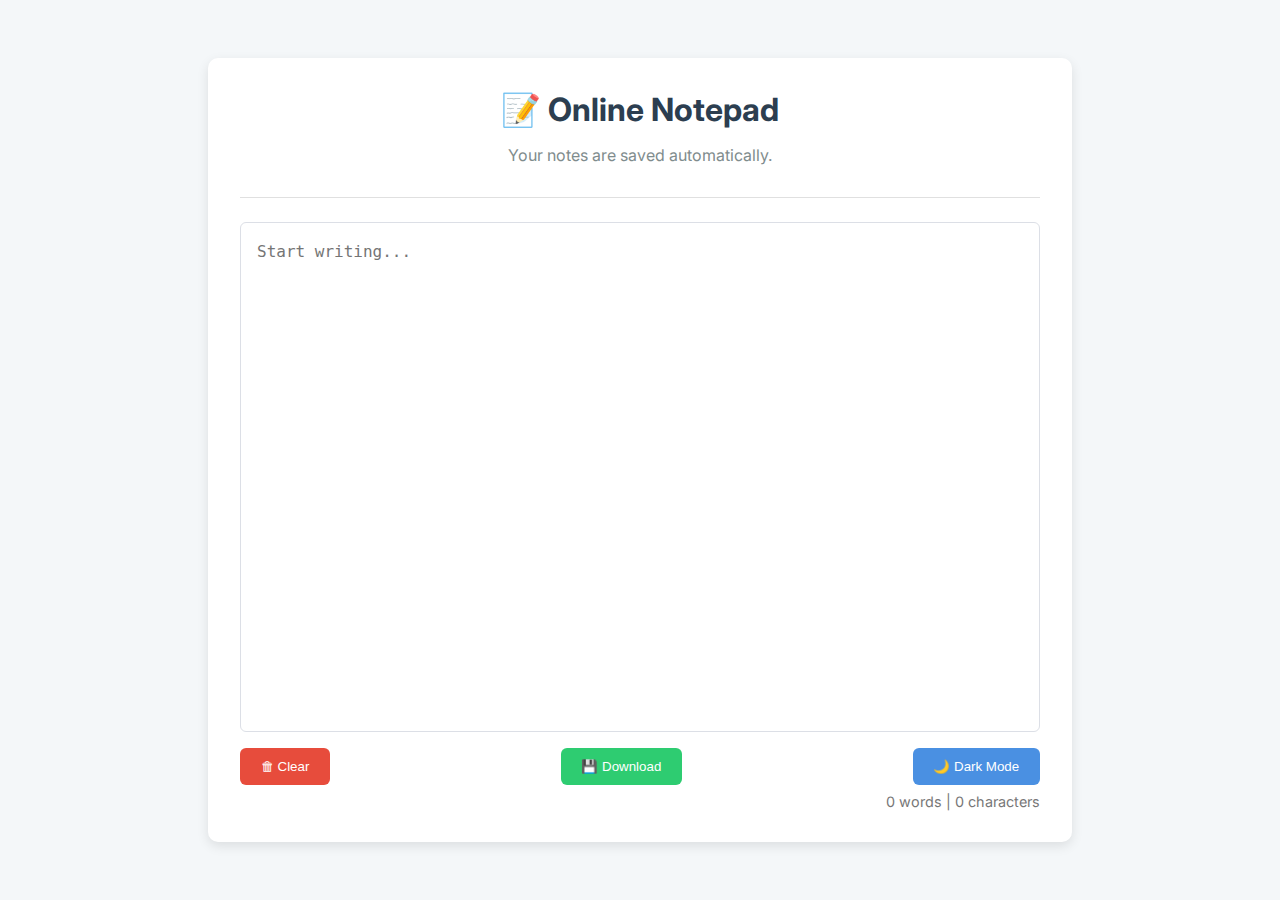
<file: index.html>
<!DOCTYPE html>
<html lang="en">
<head>
    <meta charset="UTF-8">
    <meta name="viewport" content="width=device-width, initial-scale=1.0">
    <title>Online Notepad</title>
    <link rel="preconnect" href="https://fonts.googleapis.com">
    <link rel="preconnect" href="https://fonts.gstatic.com" crossorigin>
    <link href="https://fonts.googleapis.com/css2?family=Inter:wght@400;500&display=swap" rel="stylesheet">

    <style>
        body {
            font-family: 'Inter', sans-serif;
            background-color: #f4f7f9;
            margin: 0;
            display: flex;
            justify-content: center;
            align-items: center;
            height: 100vh;
            color: #333;
            transition: background-color 0.4s, color 0.4s;
        }

        .dark-mode {
            background-color: #121212;
            color: #f5f5f5;
        }

        .container {
            width: 90%;
            max-width: 800px;
            height: 80vh;
            display: flex;
            flex-direction: column;
            background-color: #ffffff;
            border-radius: 10px;
            box-shadow: 0 4px 12px rgba(0, 0, 0, 0.1);
            padding: 2rem;
            transition: background-color 0.4s;
        }

        .dark-mode .container {
            background-color: #1e1e1e;
        }

        header {
            text-align: center;
            margin-bottom: 1.5rem;
            border-bottom: 1px solid #e0e0e0;
            padding-bottom: 1rem;
        }

        h1 {
            margin: 0;
            color: #2c3e50;
        }

        .dark-mode h1 {
            color: #f0f0f0;
        }

        p {
            color: #7f8c8d;
        }

        .dark-mode p {
            color: #bbb;
        }

        #notepad {
            flex-grow: 1;
            border: 1px solid #dcdfe6;
            border-radius: 6px;
            padding: 1rem;
            font-size: 1rem;
            line-height: 1.6;
            resize: none;
            outline: none;
            transition: border-color 0.3s, background-color 0.3s, color 0.3s;
        }

        #notepad:focus {
            border-color: #4a90e2;
        }

        .dark-mode #notepad {
            background-color: #2a2a2a;
            color: #f5f5f5;
            border-color: #444;
        }

        .buttons {
            display: flex;
            justify-content: space-between;
            align-items: center;
            margin-top: 1rem;
        }

        button {
            padding: 0.7rem 1.3rem;
            border: none;
            border-radius: 6px;
            cursor: pointer;
            font-weight: 500;
            transition: background-color 0.3s;
        }

        #clearBtn {
            background-color: #e74c3c;
            color: white;
        }

        #clearBtn:hover {
            background-color: #c0392b;
        }

        #downloadBtn {
            background-color: #2ecc71;
            color: white;
        }

        #downloadBtn:hover {
            background-color: #27ae60;
        }

        #themeToggle {
            background-color: #4a90e2;
            color: white;
        }

        #themeToggle:hover {
            background-color: #357ab8;
        }

        footer {
            text-align: right;
            font-size: 0.9rem;
            color: #777;
            margin-top: 0.5rem;
        }
    </style>
</head>

<body>
    <div class="container">
        <header>
            <h1>📝 Online Notepad</h1>
            <p>Your notes are saved automatically.</p>
        </header>

        <textarea id="notepad" placeholder="Start writing..."></textarea>

        <div class="buttons">
            <button id="clearBtn">🗑 Clear</button>
            <button id="downloadBtn">💾 Download</button>
            <button id="themeToggle">🌙 Dark Mode</button>
        </div>

        <footer id="counter">0 words | 0 characters</footer>
    </div>

    <script>
        const notepad = document.getElementById('notepad');
        const clearBtn = document.getElementById('clearBtn');
        const downloadBtn = document.getElementById('downloadBtn');
        const themeToggle = document.getElementById('themeToggle');
        const counter = document.getElementById('counter');
        const body = document.body;

        // Load saved note
        window.addEventListener('load', () => {
            const savedNote = localStorage.getItem('userNote');
            if (savedNote) notepad.value = savedNote;
            updateCounter();
        });

        // Save on typing
        notepad.addEventListener('input', () => {
            localStorage.setItem('userNote', notepad.value);
            updateCounter();
        });

        // Clear note
        clearBtn.addEventListener('click', () => {
            notepad.value = '';
            localStorage.removeItem('userNote');
            updateCounter();
        });

        // Download note
        downloadBtn.addEventListener('click', () => {
            const blob = new Blob([notepad.value], { type: 'text/plain' });
            const link = document.createElement('a');
            link.href = URL.createObjectURL(blob);
            link.download = 'MyNote.txt';
            link.click();
        });

        // Dark/Light Mode toggle
        themeToggle.addEventListener('click', () => {
            body.classList.toggle('dark-mode');
            themeToggle.textContent = body.classList.contains('dark-mode')
                ? '☀ Light Mode'
                : '🌙 Dark Mode';
        });

        // Word & character counter
        function updateCounter() {
            const text = notepad.value.trim();
            const words = text ? text.split(/\s+/).length : 0;
            const chars = text.length;
            counter.textContent = ${words} words | ${chars} characters;
        }
    </script>
</body>
</html>
</file>
